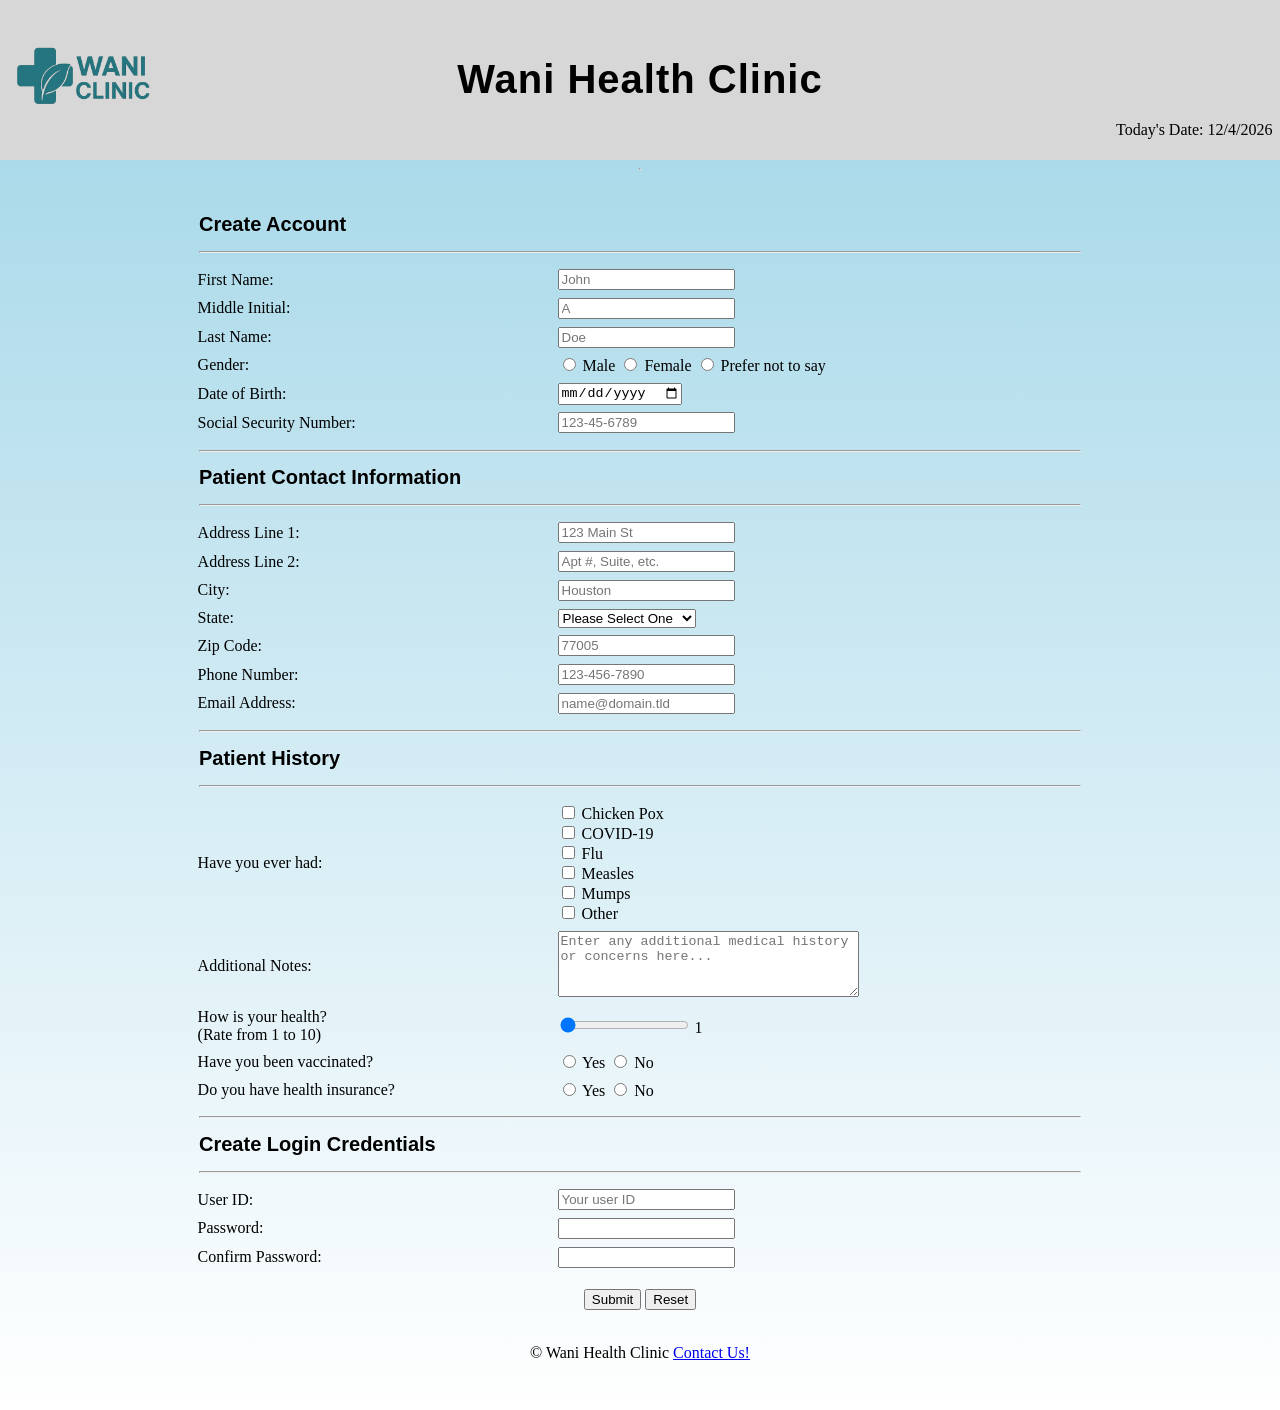
<file: index.html>
<!DOCTYPE html>
<!-- 
 Program Name: patient-form.html
 Name: Jasmine Wani
 Date Created: 2025-09-24
 Date Modified: 2025-09-26
 Version: 1.0
 Description: MIS 3371 Homework 1 Patient Form
-->
<html lang="en">
<head>
    <meta charset="UTF-8">
    <meta name="viewport" content="width=device-width, initial-scale=1.0">
    <title>New Patient Registration </title>
    <link rel="stylesheet" href="hw1.css"> <!-- Link to CSS file -->
</head>
<body>
    <header>
    <table width="100%">
        <tr>
            <td valign="top" align="left" width="20%">
                <div class="image">
                    <img align="center" src="cliniclogo.png" alt="Wani Health Clinic Logo" width="150px" id="logo"/>
                </div>
            </td>

            <td>
                <h2>Wani Health Clinic</h2>
            </td>
            <td valign="bottom" align="right" width="20%">
                <p>Today's Date: <span id="today"></span></p>
            </td>
        </tr>
    </table>
</header>
<hr>
<!--form ends here-->
<form action="thankyou.html">
<center>
    <div class="format">
        <table>
            <tr>
                <th colspan="4">Create Account</th>
            </tr>
            <tr>
                <th colspan="4"><hr></th>
            </tr>

                <!--start of the patient information section-->

            <tr>
                <td><label for="fname">First Name:</label></td>
                <td>
                    <input 
                    type="text" 
                    name="fname" 
                    id="fname" 
                    maxlength="30" 
                    title="Please enter your first name" 
                    required 
                    placeholder="John">
                </td>
            </tr>

            <tr>
                <td><label for="mini">Middle Initial:</label></td>
                <td>
                    <input 
                    type="text" 
                    name="mini" 
                    id="mini" 
                    maxlength="1" 
                    title="Please enter your middle initial" 
                    required 
                    placeholder="A">
                </td>
            </tr>

            <tr>
                <td><label for="lname">Last Name:</label></td>
                <td>
                    <input 
                    type="text" 
                    name="lname" 
                    id="lname" 
                    maxlength="30" 
                    title="Please enter your last name" 
                    required 
                    placeholder="Doe">
                </td>
            </tr>

            <tr>
                <td><label for="pgender">Gender:</label></td>
                <td>
                 <input 
                 type="radio" 
                 id="g1" 
                 name="pgender" 
                 value="Male"
                 /> 
                 Male

                 <input 
                 type="radio" 
                 id="g2" 
                 name="pgender" 
                 value="Female"
                 /> 
                 Female

                <input 
                type="radio" 
                id="g3" 
                name="pgender" 
                value="Prefer not to say"
                /> 
                Prefer not to say
                </td>
            </tr>

            <tr>
                <td><label for="dob">Date of Birth:</label></td>
                <td>
                    <input 
                    type="date" 
                    id="dob" 
                    name="dob"
                    placeholder="07/24/2013"
                    />
                </td>
            </tr>

            <tr>
                <td class="td1"><label for="ssn">Social Security Number:</label></td>
                <td>
                    <input
                    type="password"
                    minlength="9"
                    maxlength="11"
                    name="ssn"
                    id="ssn"
                    required
                    title="Please enter your Social Security Number"
                    placeholder="123-45-6789"
                    />
                </td>
            </tr>

            <tr>
                <th colspan="4"><hr></th>
            </tr>
            
            <tr>
                <th colspan="4">Patient Contact Information</th>
            </tr>
            <tr>
                <th colspan="4"><hr></th>
            </tr>

            <tr>
                <td class="td1"><label for="address1">Address Line 1:</label></td>
                <td>
                    <input 
                    type="text" 
                    name="address1" 
                    id="address1" 
                    maxlength="30" 
                    title="Please enter your address" 
                    required 
                    placeholder="123 Main St">
                </td>
            </tr>
            
             <tr>
                <td class="td1"><label for="address2">Address Line 2:</label></td>
                <td>
                    <input 
                    type="text" 
                    name="address2" 
                    id="address2" 
                    maxlength="30" 
                    title="Please enter your address" 
                    required 
                    placeholder="Apt #, Suite, etc.">
                </td>
            </tr>


             <tr>
                <td class="td1"><label for="city">City:</label></td>
                <td>
                    <input 
                    type="text" 
                    name="city" 
                    id="city" 
                    maxlength="30" 
                    required
                    title="Please enter city"  
                    placeholder="Houston">
                </td>
            </tr>

            <tr>
                <td class="td1"><label for="state">State:</label></td>
                 <td>
                    <select>
                        <option selected disabled>Please Select One</option>
                        <option value="AL">Alabama</option>
                        <option value="AK">Alaska</option>
                        <option value="AZ">Arizona</option>
                        <option value="AR">Arkansas</option>
                        <option value="CA">California</option>
                        <option value="CO">Colorado</option>
                        <option value="CT">Connecticut</option>
                        <option value="DE">Delaware</option>
                        <option value="DC">District of Columbia</option>
                        <option value="FL">Florida</option>
                        <option value="GA">Georgia</option>
                        <option value="HI">Hawaii</option>
                        <option value="ID">Idaho</option>
                        <option value="IL">Illinois</option>
                        <option value="IN">Indiana</option>
                        <option value="IA">Iowa</option>
                        <option value="KS">Kansas</option>
                        <option value="KY">Kentucky</option>
                        <option value="LA">Louisiana</option>
                        <option value="ME">Maine</option>
                        <option value="MD">Maryland</option>
                        <option value="MA">Massachusetts</option>
                        <option value="MI">Michigan</option>
                        <option value="MN">Minnesota</option>
                        <option value="MS">Mississippi</option>
                        <option value="MO">Missouri</option>
                        <option value="MT">Montana</option>
                        <option value="NE">Nebraska</option>
                        <option value="NV">Nevada</option>
                        <option value="NH">New Hampshire</option>
                        <option value="NJ">New Jersey</option>
                        <option value="NM">New Mexico</option>
                        <option value="NY">New York</option>
                        <option value="NC">North Carolina</option>
                        <option value="ND">North Dakota</option>
                        <option value="OH">Ohio</option>
                        <option value="OK">Oklahoma</option>
                        <option value="OR">Oregon</option>
                        <option value="PA">Pennsylvania</option>
                        <option value="PR">Puerto Rico</option>
                        <option value="RI">Rhode Island</option>
                        <option value="SC">South Carolina</option>
                        <option value="SD">South Dakota</option>
                        <option value="TN">Tennessee</option>
                        <option value="TX">Texas</option>
                        <option value="UT">Utah</option>
                        <option value="VT">Vermont</option>
                        <option value="VA">Virginia</option>
                        <option value="WA">Washington</option>
                        <option value="WV">West Virginia</option>
                        <option value="WI">Wisconsin</option>
                        <option value="WY">Wyoming</option>
                    </select>
                </td>
            </tr>

            <tr>
                <td class="td1"><label for="zip">Zip Code:</label></td>
                <td>
                    <input 
                    type="text" 
                    name="zip" 
                    id="zip" 
                    maxlength="10" 
                    required
                    title="Please enter zip code"  
                    placeholder="77005">
                </td>
            </tr>

            <tr>
                <td class="td1"><label for="phone">Phone Number:</label></td>
                <td>
                    <input 
                    type="text" 
                    name="phone" 
                    id="phone" 
                    maxlength="12" 
                    required
                    title="Please enter phone number"  
                    placeholder="123-456-7890">
                </td>
            </tr>

            <tr>
                <td class="td1"><label for="email">Email Address:</label></td>
                <td>
                    <input 
                    type="email" 
                    name="email" 
                    id="email" 
                    maxlength="30" 
                    required
                    title="Please enter email address"  
                    placeholder="name@domain.tld">
                </td>
            </tr>

            <tr>
                <th colspan="4"><hr></th>
            </tr>

            <tr>
                <th colspan="4">Patient History</th>
            </tr>
            <tr>
                <th colspan="4"><hr></th>
            </tr>

            <tr>
                <td><label for="history">Have you ever had:</label></td>
                <td>
                <input type="checkbox" id="option1" name="history" value="Chicken Pox"> Chicken Pox<br>
                <input type="checkbox" id="option2" name="history" value="COVID-19"> COVID-19<br>
                <input type="checkbox" id="option3" name="history" value="Flu"> Flu<br>
                <input type="checkbox" id="option4" name="history" value="Measles"> Measles<br>
                <input type="checkbox" id="option5" name="history" value="Mumps"> Mumps<br>
                <input type="checkbox" id="option6" name="history" value="Other"> Other
                </td>
            </tr>

            <tr>
                <td><label for="notes">Additional Notes:</label></td>
                <td>
                <textarea 
                id="notes" 
                name="notes" 
                rows="4" 
                cols="35" 
                placeholder="Enter any additional medical history or concerns here..."></textarea>
                </td>
            </tr>

            <tr>
                <td class="td1"><label for="range">How is your health?<br/>(Rate from 1 to 10)</label></td>
                <td>
	            <input
	            type="range"
	            name="range"
	            id="range"
                min="1"
                max="10"
                value="0"
                />
                <span id="range-slider"></span>
                </td>
            </tr>

            <tr>
                <td class="td1"><label for="vaccination">Have you been vaccinated?</td>
                <td>
                    <input 
                    type="radio" 
                    id="g1" 
                    name="vaccination" 
                    value="Yes"
                    />
                    Yes

                    <input 
                    type="radio" 
                    id="g2" 
                    name="vaccination" 
                    value="No"
                    />
                    No
                </td>
             </tr>
			<tr>
    <td class="td1"><label for="insurance">Do you have health insurance?</label></td>
    <td>
        <input 
        type="radio" 
        id="g1" 
        name="insurance" 
        value="Yes"
        />
        Yes

        <input 
        type="radio" 
        id="g2" 
        name="insurance" 
        value="No"
        />
        No
    </td>
 </tr>
                <tr>
                    <th colspan="4"><hr></th>
                </tr>

                <tr>   
                <th colspan="4">Create Login Credentials</th>
                </tr>
                
                <tr>
                <th colspan="4"><hr></th>
                </tr>

                <tr>
                 <td class="td1"><label for="uid">User ID:</label></td>
                    <td>
                        <input
                        type="text"
                        name="uid"
                        id="uid"
                        maxlength="20"
                        required
                        title="Please enter a user ID:"
                        placeholder="Your user ID"
                        />
                    </td>
             </tr>

            <tr>
                <td><label for="pword">Password:</label></td>
                <td>
                    <input type="password" 
                    name="pword" 
                    id="pword" 
                    minlength="10" 
                    maxlength="30"
                    required>
                </td>
            </tr>
            <tr>
                <td><label for="pword">Confirm Password:</label></td>
                <td>
                    <input type="password" 
                    name="pword" 
                    id="pword" 
                    minlength="10" 
                    maxlength="30"
                    required>
                </td>
            </tr>
            <tr>
                <td colspan="4">
                    <center>
                        <input type="submit" name="submit">
                        <input type="reset" name="reset">
                    </center>
                </td>
            </tr>
</table>
            <footer>
             <p>&#169; Wani Health Clinic <a href="contact.html">Contact Us!</a></p>
            </footer>
        
    <script src="hw1.js"></script>
</body>
</html>
</file>
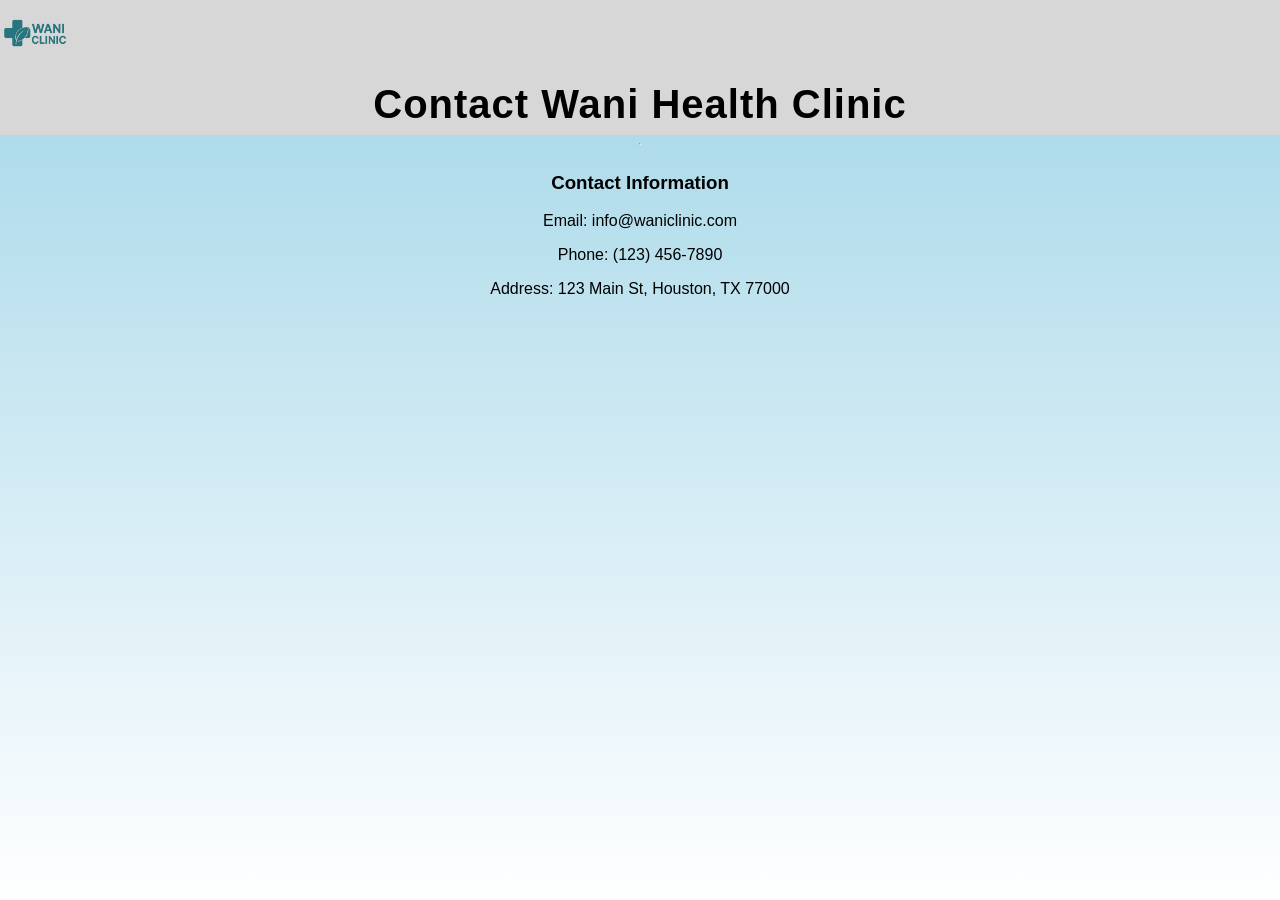
<file: contact.html>
<!DOCTYPE html>
<html lang="en">
<head>
    <meta charset="UTF-8">
    <meta name="viewport" content="width=device-width, initial-scale=1.0">
    <title>Contact Us - Wani Clinic</title>
    <link rel="stylesheet" href="hw1.css">
</head>
<body>
    <header>
        <img src="cliniclogo.png" alt="Wani Clinic Logo" width="70px" id="logo" />
        <h2>Contact Wani Health Clinic</h2>
    </header>
    <hr>
    <main>
        <h3>Contact Information</h3>
        <p>Email: info@waniclinic.com</p>
        <p>Phone: (123) 456-7890</p>
        <p>Address: 123 Main St, Houston, TX 77000</p>
</file>
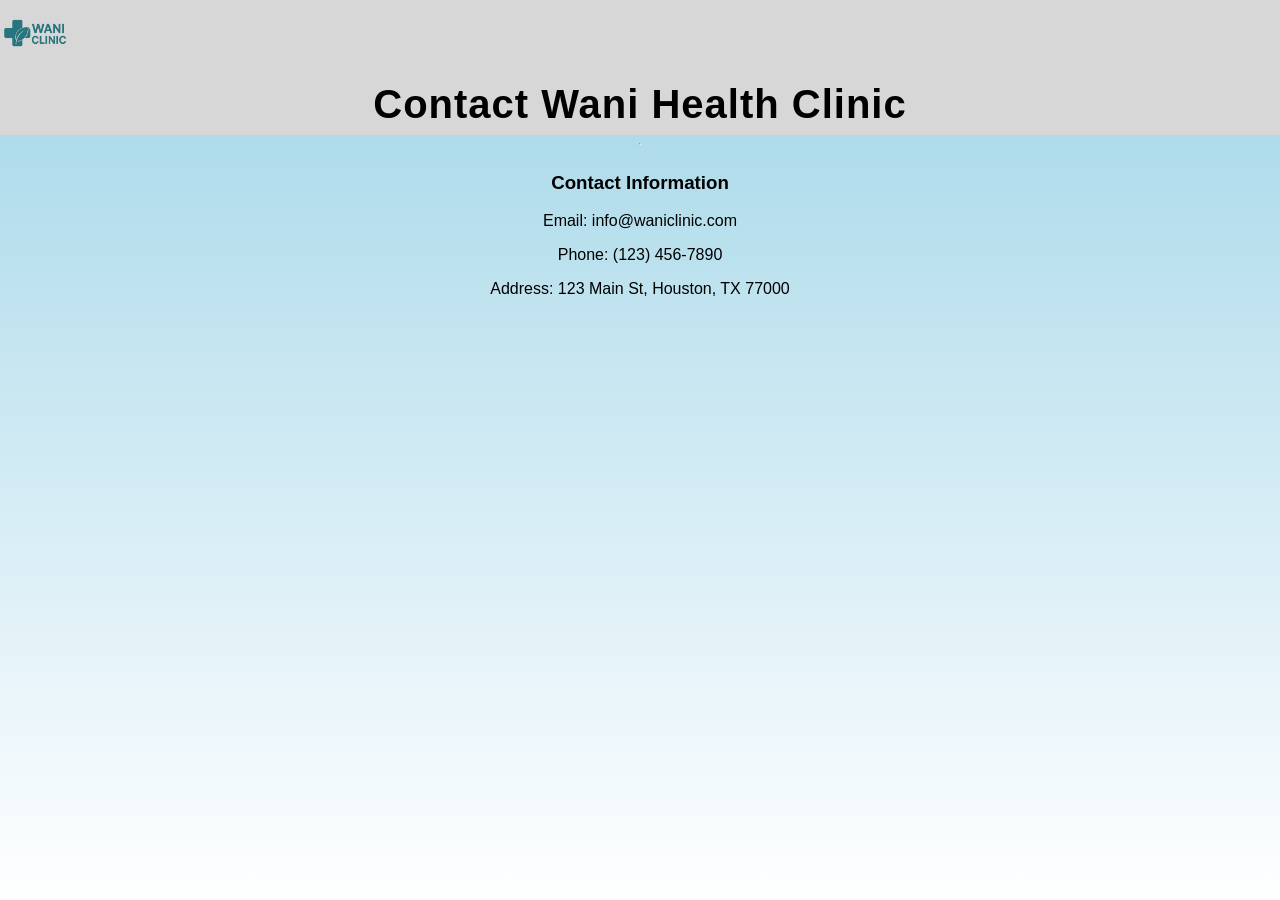
<file: contact2.html>
<!DOCTYPE html>
<html lang="en">
<head>
    <meta charset="UTF-8">
    <meta name="viewport" content="width=device-width, initial-scale=1.0">
    <title>Contact Us - Wani Clinic</title>
    <link rel="stylesheet" href="hw2.css">
</head>
<body>
    <header>
        <img src="cliniclogo.png" alt="Wani Clinic Logo" width="70px" id="logo" />
        <h2>Contact Wani Health Clinic</h2>
    </header>
    <hr>
    <main>
        <h3>Contact Information</h3>
        <p>Email: info@waniclinic.com</p>
        <p>Phone: (123) 456-7890</p>
        <p>Address: 123 Main St, Houston, TX 77000</p>
</file>
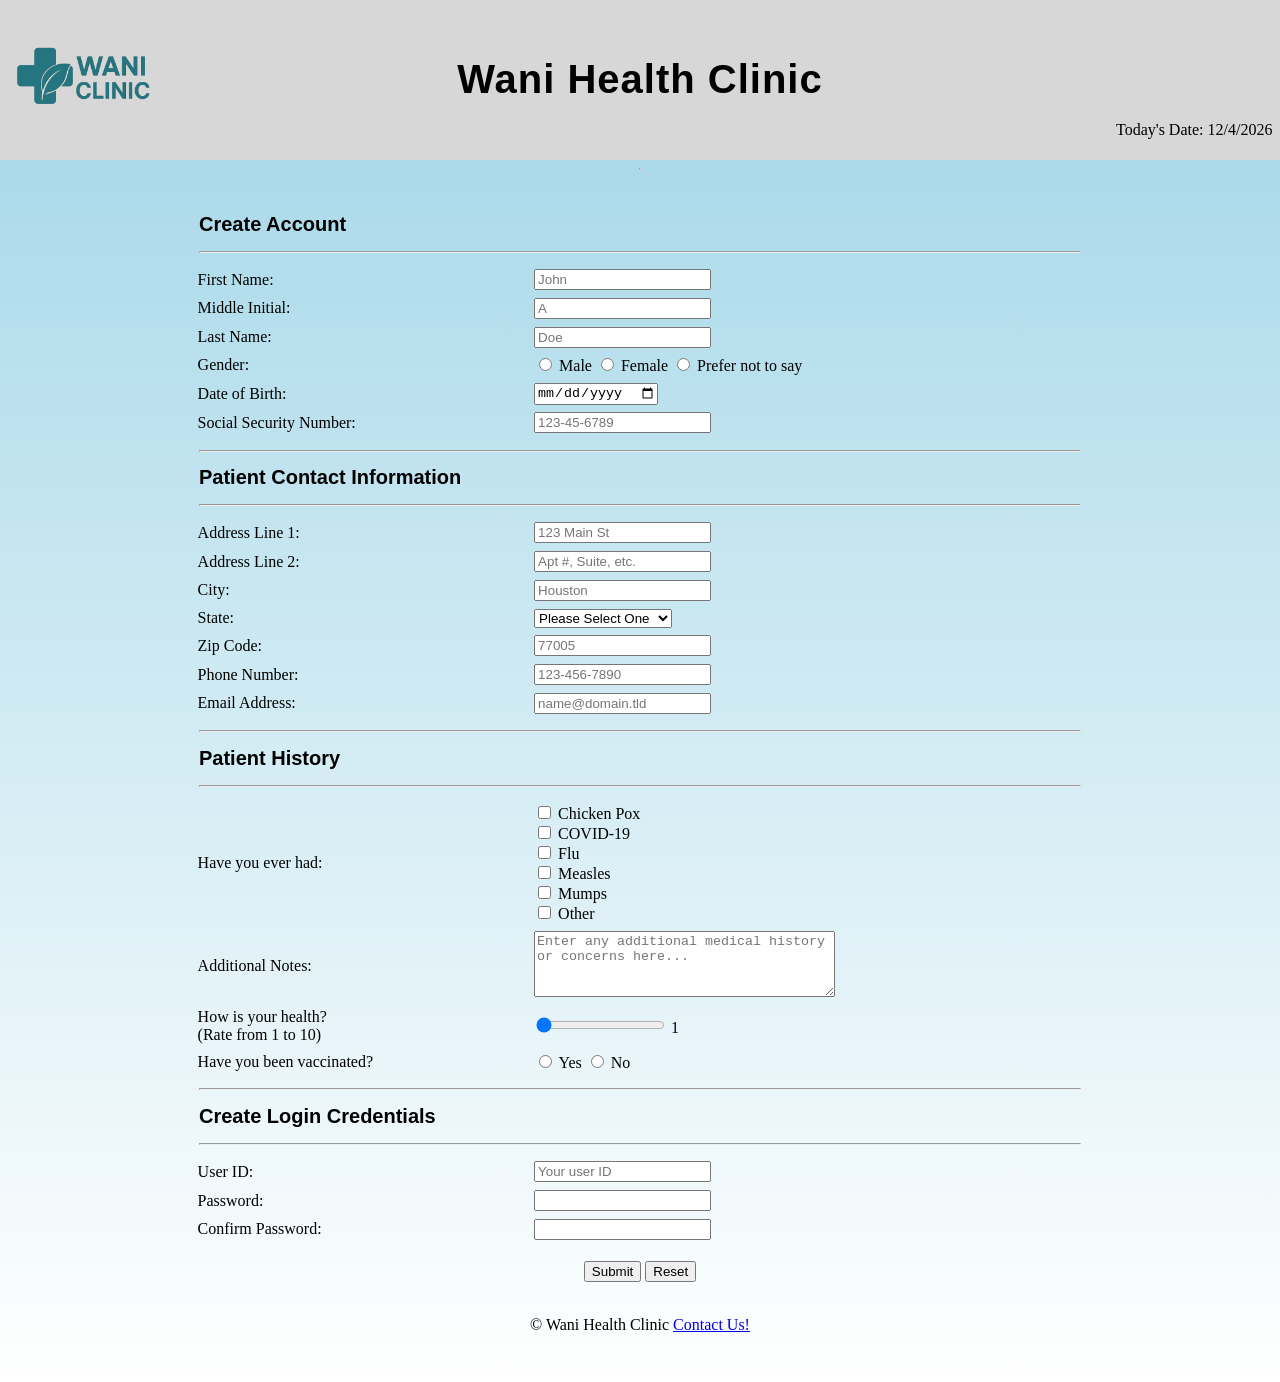
<file: hw1.html>
<!DOCTYPE html>
<!-- 
 Program Name: patient-form.html
 Name: Jasmine Wani
 Date Created: 2025-09-24
 Date Modified: 2025-09-26
 Version: 1.0
 Description: MIS 3371 Homework 1 Patient Form
-->
<html lang="en">
<head>
    <meta charset="UTF-8">
    <meta name="viewport" content="width=device-width, initial-scale=1.0">
    <title>New Patient Registration </title>
    <link rel="stylesheet" href="hw1.css"> <!-- Link to CSS file -->
</head>
<body>
    <header>
    <table width="100%">
        <tr>
            <td valign="top" align="left" width="20%">
                <div class="image">
                    <img align="center" src="cliniclogo.png" alt="Wani Health Clinic Logo" width="150px" id="logo"/>
                </div>
            </td>

            <td>
                <h2>Wani Health Clinic</h2>
            </td>
            <td valign="bottom" align="right" width="20%">
                <p>Today's Date: <span id="today"></span></p>
            </td>
        </tr>
    </table>
</header>
<hr>
<!--form ends here-->
<form action="thankyou.html">
<center>
    <div class="format">
        <table>
            <tr>
                <th colspan="4">Create Account</th>
            </tr>
            <tr>
                <th colspan="4"><hr></th>
            </tr>

                <!--start of the patient information section-->

            <tr>
                <td><label for="fname">First Name:</label></td>
                <td>
                    <input 
                    type="text" 
                    name="fname" 
                    id="fname" 
                    maxlength="30" 
                    title="Please enter your first name" 
                    required 
                    placeholder="John">
                </td>
            </tr>

            <tr>
                <td><label for="mini">Middle Initial:</label></td>
                <td>
                    <input 
                    type="text" 
                    name="mini" 
                    id="mini" 
                    maxlength="1" 
                    title="Please enter your middle initial" 
                    required 
                    placeholder="A">
                </td>
            </tr>

            <tr>
                <td><label for="lname">Last Name:</label></td>
                <td>
                    <input 
                    type="text" 
                    name="lname" 
                    id="lname" 
                    maxlength="30" 
                    title="Please enter your last name" 
                    required 
                    placeholder="Doe">
                </td>
            </tr>

            <tr>
                <td><label for="pgender">Gender:</label></td>
                <td>
                 <input 
                 type="radio" 
                 id="g1" 
                 name="pgender" 
                 value="Male"
                 /> 
                 Male

                 <input 
                 type="radio" 
                 id="g2" 
                 name="pgender" 
                 value="Female"
                 /> 
                 Female

                <input 
                type="radio" 
                id="g3" 
                name="pgender" 
                value="Prefer not to say"
                /> 
                Prefer not to say
                </td>
            </tr>

            <tr>
                <td><label for="dob">Date of Birth:</label></td>
                <td>
                    <input 
                    type="date" 
                    id="dob" 
                    name="dob"
                    placeholder="07/24/2013"
                    />
                </td>
            </tr>

            <tr>
                <td class="td1"><label for="ssn">Social Security Number:</label></td>
                <td>
                    <input
                    type="password"
                    minlength="9"
                    maxlength="11"
                    name="ssn"
                    id="ssn"
                    required
                    title="Please enter your Social Security Number"
                    placeholder="123-45-6789"
                    />
                </td>
            </tr>

            <tr>
                <th colspan="4"><hr></th>
            </tr>
            
            <tr>
                <th colspan="4">Patient Contact Information</th>
            </tr>
            <tr>
                <th colspan="4"><hr></th>
            </tr>

            <tr>
                <td class="td1"><label for="address1">Address Line 1:</label></td>
                <td>
                    <input 
                    type="text" 
                    name="address1" 
                    id="address1" 
                    maxlength="30" 
                    title="Please enter your address" 
                    required 
                    placeholder="123 Main St">
                </td>
            </tr>
            
             <tr>
                <td class="td1"><label for="address2">Address Line 2:</label></td>
                <td>
                    <input 
                    type="text" 
                    name="address2" 
                    id="address2" 
                    maxlength="30" 
                    title="Please enter your address" 
                    required 
                    placeholder="Apt #, Suite, etc.">
                </td>
            </tr>


             <tr>
                <td class="td1"><label for="city">City:</label></td>
                <td>
                    <input 
                    type="text" 
                    name="city" 
                    id="city" 
                    maxlength="30" 
                    required
                    title="Please enter city"  
                    placeholder="Houston">
                </td>
            </tr>

            <tr>
                <td class="td1"><label for="state">State:</label></td>
                 <td>
                    <select>
                        <option selected disabled>Please Select One</option>
                        <option value="AL">Alabama</option>
                        <option value="AK">Alaska</option>
                        <option value="AZ">Arizona</option>
                        <option value="AR">Arkansas</option>
                        <option value="CA">California</option>
                        <option value="CO">Colorado</option>
                        <option value="CT">Connecticut</option>
                        <option value="DE">Delaware</option>
                        <option value="DC">District of Columbia</option>
                        <option value="FL">Florida</option>
                        <option value="GA">Georgia</option>
                        <option value="HI">Hawaii</option>
                        <option value="ID">Idaho</option>
                        <option value="IL">Illinois</option>
                        <option value="IN">Indiana</option>
                        <option value="IA">Iowa</option>
                        <option value="KS">Kansas</option>
                        <option value="KY">Kentucky</option>
                        <option value="LA">Louisiana</option>
                        <option value="ME">Maine</option>
                        <option value="MD">Maryland</option>
                        <option value="MA">Massachusetts</option>
                        <option value="MI">Michigan</option>
                        <option value="MN">Minnesota</option>
                        <option value="MS">Mississippi</option>
                        <option value="MO">Missouri</option>
                        <option value="MT">Montana</option>
                        <option value="NE">Nebraska</option>
                        <option value="NV">Nevada</option>
                        <option value="NH">New Hampshire</option>
                        <option value="NJ">New Jersey</option>
                        <option value="NM">New Mexico</option>
                        <option value="NY">New York</option>
                        <option value="NC">North Carolina</option>
                        <option value="ND">North Dakota</option>
                        <option value="OH">Ohio</option>
                        <option value="OK">Oklahoma</option>
                        <option value="OR">Oregon</option>
                        <option value="PA">Pennsylvania</option>
                        <option value="PR">Puerto Rico</option>
                        <option value="RI">Rhode Island</option>
                        <option value="SC">South Carolina</option>
                        <option value="SD">South Dakota</option>
                        <option value="TN">Tennessee</option>
                        <option value="TX">Texas</option>
                        <option value="UT">Utah</option>
                        <option value="VT">Vermont</option>
                        <option value="VA">Virginia</option>
                        <option value="WA">Washington</option>
                        <option value="WV">West Virginia</option>
                        <option value="WI">Wisconsin</option>
                        <option value="WY">Wyoming</option>
                    </select>
                </td>
            </tr>

            <tr>
                <td class="td1"><label for="zip">Zip Code:</label></td>
                <td>
                    <input 
                    type="text" 
                    name="zip" 
                    id="zip" 
                    maxlength="10" 
                    required
                    title="Please enter zip code"  
                    placeholder="77005">
                </td>
            </tr>

            <tr>
                <td class="td1"><label for="phone">Phone Number:</label></td>
                <td>
                    <input 
                    type="text" 
                    name="phone" 
                    id="phone" 
                    maxlength="12" 
                    required
                    title="Please enter phone number"  
                    placeholder="123-456-7890">
                </td>
            </tr>

            <tr>
                <td class="td1"><label for="email">Email Address:</label></td>
                <td>
                    <input 
                    type="email" 
                    name="email" 
                    id="email" 
                    maxlength="30" 
                    required
                    title="Please enter email address"  
                    placeholder="name@domain.tld">
                </td>
            </tr>

            <tr>
                <th colspan="4"><hr></th>
            </tr>

            <tr>
                <th colspan="4">Patient History</th>
            </tr>
            <tr>
                <th colspan="4"><hr></th>
            </tr>

            <tr>
                <td><label for="history">Have you ever had:</label></td>
                <td>
                <input type="checkbox" id="option1" name="history" value="Chicken Pox"> Chicken Pox<br>
                <input type="checkbox" id="option2" name="history" value="COVID-19"> COVID-19<br>
                <input type="checkbox" id="option3" name="history" value="Flu"> Flu<br>
                <input type="checkbox" id="option4" name="history" value="Measles"> Measles<br>
                <input type="checkbox" id="option5" name="history" value="Mumps"> Mumps<br>
                <input type="checkbox" id="option6" name="history" value="Other"> Other
                </td>
            </tr>

            <tr>
                <td><label for="notes">Additional Notes:</label></td>
                <td>
                <textarea 
                id="notes" 
                name="notes" 
                rows="4" 
                cols="35" 
                placeholder="Enter any additional medical history or concerns here..."></textarea>
                </td>
            </tr>

            <tr>
                <td class="td1"><label for="range">How is your health?<br/>(Rate from 1 to 10)</label></td>
                <td>
	            <input
	            type="range"
	            name="range"
	            id="range"
                min="1"
                max="10"
                value="0"
                />
                <span id="range-slider"></span>
                </td>
            </tr>

            <tr>
                <td class="td1"><label for="vaccination">Have you been vaccinated?</td>
                <td>
                    <input 
                    type="radio" 
                    id="g1" 
                    name="vaccination" 
                    value="Yes"
                    />
                    Yes

                    <input 
                    type="radio" 
                    id="g2" 
                    name="vaccination" 
                    value="No"
                    />
                    No
                </td>
             </tr>

                <tr>
                    <th colspan="4"><hr></th>
                </tr>

                <tr>   
                <th colspan="4">Create Login Credentials</th>
                </tr>
                
                <tr>
                <th colspan="4"><hr></th>
                </tr>

                <tr>
                 <td class="td1"><label for="uid">User ID:</label></td>
                    <td>
                        <input
                        type="text"
                        name="uid"
                        id="uid"
                        maxlength="20"
                        required
                        title="Please enter a user ID:"
                        placeholder="Your user ID"
                        />
                    </td>
             </tr>

            <tr>
                <td><label for="pword">Password:</label></td>
                <td>
                    <input type="password" 
                    name="pword" 
                    id="pword" 
                    minlength="10" 
                    maxlength="30"
                    required>
                </td>
            </tr>
            <tr>
                <td><label for="pword">Confirm Password:</label></td>
                <td>
                    <input type="password" 
                    name="pword" 
                    id="pword" 
                    minlength="10" 
                    maxlength="30"
                    required>
                </td>
            </tr>
            <tr>
                <td colspan="4">
                    <center>
                        <input type="submit" name="submit">
                        <input type="reset" name="reset">
                    </center>
                </td>
            </tr>
</table>
            <footer>
             <p>&#169; Wani Health Clinic <a href="contact.html">Contact Us!</a></p>
            </footer>
        
    <script src="hw1.js"></script>
</body>
</html>
</file>
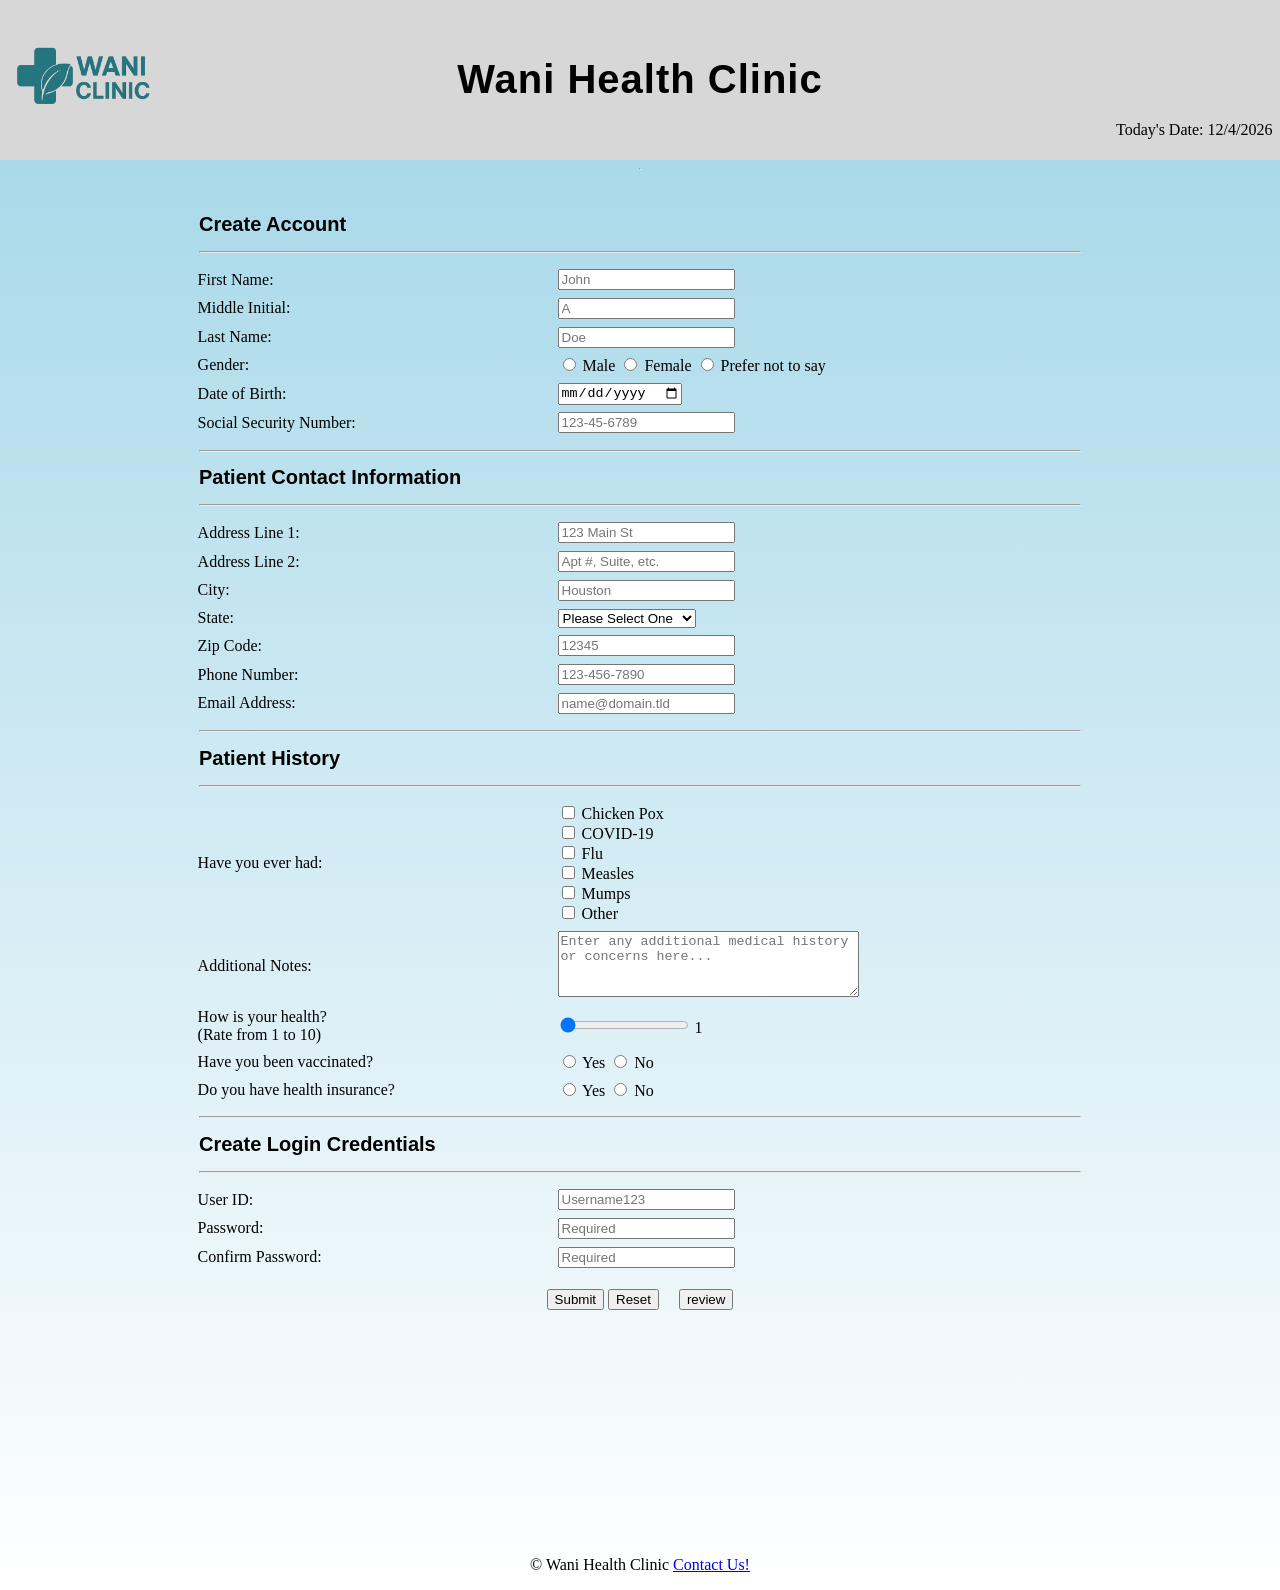
<file: hw2.html>
<!DOCTYPE html>
<!-- 
 Program Name: patient-form.html
 Name: Jasmine Wani
 Date Created: 2025-10-22
 Date Modified: 2025-10-24
 Version: 1.0
 Description: MIS 3371 Homework 2 Patient Form
-->
<html lang="en">
<head>
    <meta charset="UTF-8">
    <meta name="viewport" content="width=device-width, initial-scale=1.0">
    <title>New Patient Registration </title>
    <link rel="stylesheet" href="hw2.css"> <!-- Link to CSS file -->
</head>
<body>
    <header>
    <table width="100%">
        <tr>
            <td valign="top" align="left" width="20%">
                <div class="image">
                    <img align="center" src="cliniclogo2.png" alt="Wani Health Clinic Logo" width="150px" id="logo"/>
                </div>
            </td>

            <td>
                <h2>Wani Health Clinic</h2>
            </td>
            <td valign="bottom" align="right" width="20%">
                <p>Today's Date: <span id="today"></span></p>
            </td>
        </tr>
    </table>
</header>
<hr>
<!--form ends here-->
<form action="thankyou2.html">
<center>
    <div class="format">
        <table>
            <tr>
                <th colspan="4">Create Account</th>
            </tr>
            <tr>
                <th colspan="4"><hr></th>
            </tr>

                <!--start of the patient information section-->

            <tr>
                <td><label for="fname">First Name:</label></td>
                <td>
                    <input 
                    type="text" 
                    name="fname" 
                    id="fname" 
                    minlength="1"
                    maxlength="30"
                    required
                    title="Letters, apostrophes, and dashes only" 
                    pattern="[a-zA-Z']{1,30}" 
                    onblur="validateFname()"
                    placeholder="John"
                    />

                </br>
                <span class="error" id="fname-error"></span>     
                </td>
            </tr>

            <tr>
                <td><label for="mini">Middle Initial:</label></td>
                <td>
                    <input 
                    type="text" 
                    name="mini" 
                    id="mini" 
                    maxlength="1"
                    required
                    title="Letters only" 
                    pattern="[a-zA-Z']{0,1}"
                    onblur="validateMini()"
                    placeholder="A"
                    />
                </br>
                <span class="error" id="mini-error"></span>
                </td>
            </tr>

            <tr>
                <td><label for="lname">Last Name:</label></td>
                <td>
                    <input 
                    type="text" 
                    name="lname" 
                    id="lname" 
                    minlength="1"
                    maxlength="30" 
                    required
                    title="Letters, apostrophes, and dashes only"   
                    pattern="[a-zA-Z']{1,30}"
                    onblur="validateLname()"
                    placeholder="Doe"
                    />
                </br>
                <span class="error" id="lname-error"></span>
                </td>
            </tr>

            <tr>
                <td><label for="pgender">Gender:</label></td>
                <td>
                 <input 
                 type="radio" 
                 id="g1" 
                 name="pgender" 
                 value="Male"
                 /> 
                 Male

                 <input 
                 type="radio" 
                 id="g2" 
                 name="pgender" 
                 value="Female"
                 /> 
                 Female

                <input 
                type="radio" 
                id="g3" 
                name="pgender" 
                value="Prefer not to say"
                /> 
                Prefer not to say
                </td>
            </tr>

            <tr>
                <td><label for="dob">Date of Birth:</label></td>
                <td>
                    <input 
                    type="date" 
                    id="dob" 
                    name="dob"
                    onblur="validateDob()"
                    required
                    placeholder="07/24/2013"
                    />
                </br>
                <span class="error" id="dob-error"></span>
                </td>
            </tr>

            <tr>
                <td class="td1"><label for="ssn">Social Security Number:</label></td>
                <td>
                    <input
                    type="password"
                    minlength="9"
                    maxlength="11"
                    name="ssn"
                    id="ssn"
                    required
                    title="Numbers only"
                    placeholder="123-45-6789"
                    onblur="validateSsn()"
                    />
                </br>
                <span class="error" id="ssn-error"></span>
                </td>
            </tr>

            <tr>
                <th colspan="4"><hr></th>
            </tr>
            
            <tr>
                <th colspan="4">Patient Contact Information</th>
            </tr>
            <tr>
                <th colspan="4"><hr></th>
            </tr>

            <tr>
                <td class="td1"><label for="address1">Address Line 1:</label></td>
                <td>
                    <input 
                    type="text" 
                    name="address1" 
                    id="address1" 
                    minlength="2"
                    maxlength="30" 
                    title="Please enter your address" 
                    required 
                    placeholder="123 Main St"
                    onblur="validateAddress1()"
                    />
                </br>
                <span class="error" id="address1-error"></span>
                </td>
            </tr>
            
             <tr>
                <td class="td1"><label for="address2">Address Line 2:</label></td>
                <td>
                    <input 
                    type="text" 
                    name="address2" 
                    id="address2" 
                    minlength="2"
                    maxlength="30" 
                    title="Please enter your address" 
                    required 
                    placeholder="Apt #, Suite, etc.">
                </td>
            </tr>


             <tr>
                <td class="td1"><label for="city">City:</label></td>
                <td>
                    <input 
                    type="text" 
                    name="city" 
                    id="city" 
                    minlength="2"
                    maxlength="30" 
                    required
                    title="Please enter city"  
                    placeholder="Houston">
                </td>
            </tr>

            <tr>
                <td class="td1"><label for="state">State:</label></td>
                 <td>
                    <select>
                        <option selected disabled>Please Select One</option>
                        <option value="AL">Alabama</option>
                        <option value="AK">Alaska</option>
                        <option value="AZ">Arizona</option>
                        <option value="AR">Arkansas</option>
                        <option value="CA">California</option>
                        <option value="CO">Colorado</option>
                        <option value="CT">Connecticut</option>
                        <option value="DE">Delaware</option>
                        <option value="DC">District of Columbia</option>
                        <option value="FL">Florida</option>
                        <option value="GA">Georgia</option>
                        <option value="HI">Hawaii</option>
                        <option value="ID">Idaho</option>
                        <option value="IL">Illinois</option>
                        <option value="IN">Indiana</option>
                        <option value="IA">Iowa</option>
                        <option value="KS">Kansas</option>
                        <option value="KY">Kentucky</option>
                        <option value="LA">Louisiana</option>
                        <option value="ME">Maine</option>
                        <option value="MD">Maryland</option>
                        <option value="MA">Massachusetts</option>
                        <option value="MI">Michigan</option>
                        <option value="MN">Minnesota</option>
                        <option value="MS">Mississippi</option>
                        <option value="MO">Missouri</option>
                        <option value="MT">Montana</option>
                        <option value="NE">Nebraska</option>
                        <option value="NV">Nevada</option>
                        <option value="NH">New Hampshire</option>
                        <option value="NJ">New Jersey</option>
                        <option value="NM">New Mexico</option>
                        <option value="NY">New York</option>
                        <option value="NC">North Carolina</option>
                        <option value="ND">North Dakota</option>
                        <option value="OH">Ohio</option>
                        <option value="OK">Oklahoma</option>
                        <option value="OR">Oregon</option>
                        <option value="PA">Pennsylvania</option>
                        <option value="PR">Puerto Rico</option>
                        <option value="RI">Rhode Island</option>
                        <option value="SC">South Carolina</option>
                        <option value="SD">South Dakota</option>
                        <option value="TN">Tennessee</option>
                        <option value="TX">Texas</option>
                        <option value="UT">Utah</option>
                        <option value="VT">Vermont</option>
                        <option value="VA">Virginia</option>
                        <option value="WA">Washington</option>
                        <option value="WV">West Virginia</option>
                        <option value="WI">Wisconsin</option>
                        <option value="WY">Wyoming</option>
                        <option value="NULL">Null</option>
                    </select>
                </td>
            </tr>

            <tr>
                <td class="td1"><label for="zip">Zip Code:</label></td>
                <td>
                    <input 
                    type="text" 
                    name="zip" 
                    id="zip" 
                    minlength="5" 
                    maxlength="10"
                    required
                    title="Numbers and a dash only"  
                    placeholder="12345"
                    pattern="^\d{5}(-\d{4})?$" 
                    onblur="validateZip()"                   
                    />
                </br>
                <span class="error" id="zip-error"></span>
                </td>
            </tr>

            <tr>
                <td class="td1"><label for="phone">Phone Number:</label></td>
                <td>
                    <input 
                    type="tel" 
                    name="phone" 
                    id="phone" 
                    pattern="[0-9]{3}-[0-9]{3}-[0-9]{4}"
                    maxlength="12" 
                    required
                    title="Please enter phone number"  
                    placeholder="123-456-7890"
                    onblur="validatePhone()"
                    />
                </br>
                <span class="error" id="phone-error"></span>
                </td>
            </tr>

            <tr>
                <td class="td1"><label for="email">Email Address:</label></td>
                <td>
                    <input 
                    type="email" 
                    name="email" 
                    id="email"
                    pattern="[a-z0-9._%+-]+@[a-z0-9.-]+\.[a-z]{2,20}$"
                    maxlength="30" 
                    required
                    title="Please enter email address"
                    placeholder="name@domain.tld"
                    pattern="[a-z0-9._%+-]+@[a-z0-9.-]+\.[a-z]{2,20}$"
                    onblur="validateEmail()"
                />
                <br/>
                <span class="error" id="email-error"></span>

                </td>
            </tr>

            <tr>
                <th colspan="4"><hr></th>
            </tr>

            <tr>
                <th colspan="4">Patient History</th>
            </tr>
            <tr>
                <th colspan="4"><hr></th>
            </tr>

            <tr>
                <td><label for="history">Have you ever had:</label></td>
                <td>
                <input type="checkbox" id="option1" name="history" value="Chicken Pox"> Chicken Pox<br>
                <input type="checkbox" id="option2" name="history" value="COVID-19"> COVID-19<br>
                <input type="checkbox" id="option3" name="history" value="Flu"> Flu<br>
                <input type="checkbox" id="option4" name="history" value="Measles"> Measles<br>
                <input type="checkbox" id="option5" name="history" value="Mumps"> Mumps<br>
                <input type="checkbox" id="option6" name="history" value="Other"> Other
                </td>
            </tr>

            <tr>
                <td><label for="notes">Additional Notes:</label></td>
                <td>
                <textarea 
                id="notes" 
                name="notes" 
                rows="4" 
                cols="35" 
                placeholder="Enter any additional medical history or concerns here..."></textarea>
                </td>
            </tr>

            <tr>
                <td class="td1"><label for="range">How is your health?<br/>(Rate from 1 to 10)</label></td>
                <td>
	            <input
	            type="range"
	            name="range"
	            id="range"
                min="1"
                max="10"
                value="0"
                />
                <span id="range-slider"></span>
                </td>
            </tr>

            <tr>
                <td class="td1"><label for="vaccination">Have you been vaccinated?</td>
                <td>
                    <input 
                    type="radio" 
                    id="g1" 
                    name="vaccination" 
                    value="Yes"
                    />
                    Yes

                    <input 
                    type="radio" 
                    id="g2" 
                    name="vaccination" 
                    value="No"
                    />
                    No
                </td>
             </tr>

            <tr>
                <td class="td1"><label for="insurance">Do you have health insurance?</td>
                <td>
                    <input 
                    type="radio" 
                    id="g1" 
                    name="insurance" 
                    value="Yes"
                    />
                    Yes

                    <input 
                    type="radio" 
                    id="g2" 
                    name="insurance" 
                    value="No"
                    />
                    No
                </td>
             </tr>

                <tr>
                    <th colspan="4"><hr></th>
                </tr>


<!--account information section begins here-->

                <tr>   
                <th colspan="4">Create Login Credentials</th>
                </tr>

                <tr>
                <th colspan="4"><hr></th>
                </tr>

                <tr>
                 <td class="td1"><label for="uid">User ID:</label></td>
                    <td>
                        <input
                        type="text"
                        name="uid"
                        id="uid"
                        minlength="5"
                        maxlength="15"
                        required
                        title="Username must contain at least 5 characters. Cannot start with a number."
                        placeholder="Username123"
                        onblur="validateUid()"
                        />
                    <br/>
                     <span class="error" id="uid-error"></span>
                    </td>
             </tr>

            <tr>
                <td><label for="pword">Password:</label></td>
                <td>
                    <input 
                    type="password" 
                    name="pword" 
                    id="pword" 
                    minlength="10" 
                    maxlength="30"
                    required
                    title="Password must contain at least 10 characters, one uppercase letter, one lowercase letter, one number, and one special character"
                    placeholder="Required"
                    onblur="validatePword()"
                    oninput="validatePword()"
                    onfocus="validatePword()"
                    />
                </br>
                <span class="error" id="pword-error"></span>
                </td>
            </tr>
            <tr>
                <td><label for="con_pword">Confirm Password:</label></td>
                <td>
                    <input 
                    type="password" 
                    name="con_pword" 
                    id="con_pword" 
                    minlength="10" 
                    maxlength="30"
                    required
                    title="Please confirm your password:"
                    placeholder="Required"
                    onblur="confirmPword()"
                    oninput="confirmPword()"
                    onfocus="confirmPword()"
                    />
                </br>
                <span class="error" id="pword2-error"></span>
                </td>
            </tr>

            <tr>
                <td class="td1" colspan="4">
                    <center>
                        <input type="submit" name="submit" id="submit" style="font-family: 'optima', sans-serif;">
                        <input type="reset" name="reset" id="reset" style="font-family: 'optima', sans-serif;">
                        &nbsp;&nbsp;&nbsp;
                        <input type="button" name="review" id="review" value="review" style="font-family: 'optima', sans-serif;">
                    </center>
                </td>
            </tr>
        </table>
    </div>
<div class="pword-message">
    <span id="msg1"></span> <br/>
    <span id="msg2"></span> <br/>  
    <span id="msg3"></span> <br/>
    <span id="msg4"></span> <br/>
    <span id="msg5"></span> <br/>
    <span id="msg6"></span> <br/>
    <span id="msg7"></span> <br/>
    <span id="pword2-error"></span> <br/>
    </div>
    <center>
        <p id="showInput"></p>
    </center>

</div>
</center>
</form>
            <footer>
             <p>&#169; Wani Health Clinic <a href="contact2.html">Contact Us!</a></p>
            </footer>
        
    <script src="hw2.js"></script>
</body>
</html>
</file>
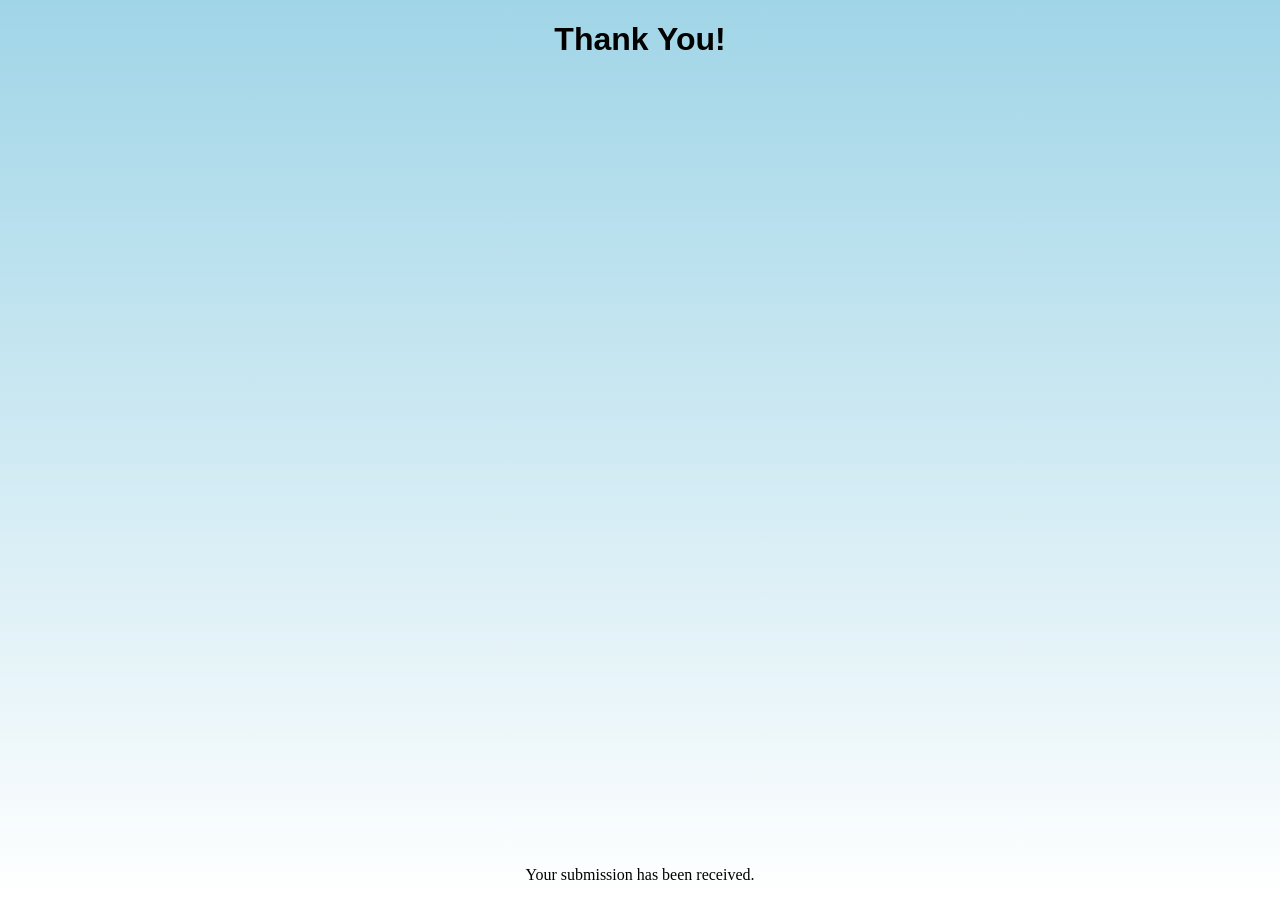
<file: thankyou.html>
<!-- Thank You HTML file -->
<!DOCTYPE html>
<html lang="en">
<head>
    <meta charset="UTF-8">
    <meta name="viewport" content="width=device-width, initial-scale=1.0">
    <title>Thank You</title>
    <link rel="stylesheet" href="hw1.css">
</head>
<body>
    <h1>Thank You!</h1>
    <p>Your submission has been received.</p>
</body>
</html>
</file>
<file: hw1.css>
td {
    padding: 0.18em 0.35em;
}
th {
    padding: 0.07em 0.35em;
}
th {
    font-size: 1.25em;
}
input[type="submit"], input[type="reset"] {
    margin-top: 1em;
    margin-bottom: 1em;
}
th {
    text-align: left;
    font-family: 'Franklin Gothic Medium', 'Arial Narrow', Arial, sans-serif;
}
/* 
Name: Jasmine Wani
Date Created: 2025-09-24
Date Modified: 2025-09-26
Version: 1.0
*/

header {
    width: 100%;
    background-color: #d7d7d7; 
}
body {
    display: flex;
    flex-direction: column;
    align-items: center;
    background: linear-gradient(to bottom, #a0d5e7, #ffffff);
    margin: 0;
    height: 100%;
    min-height: 100vh; /* page is height of the viewport */
}
form {
    flex-grow: 1;
    width: 80%;
    max-width: 900px;
    margin: 2em auto;
}

table {
    width: 100%;
}

h1, h2 {
    text-align: center;
    font-family: 'Franklin Gothic Medium', 'Arial Narrow', Arial, sans-serif;
    font-weight: bold;
    flex-grow: 1;
}

h2 {
    font-size: 2.5em;
    letter-spacing: 1px;
    margin-top: 0.2em;
    margin-bottom: 0.2em;
}
main {
    text-align: center;
    font-family: 'Franklin Gothic Medium', 'Arial Narrow', Arial, sans-serif;
    font-weight: normal;
    flex-grow: 1;
}
.image {
    text-align: left;
}
</file>
<file: hw2.css>
/* 
Name: Jasmine Wani
Date Created: 2025-10-22
Date Modified: 2025-10-22
Version: 1.0
*/


td {
    padding: 0.18em 0.35em;
}
th {
    padding: 0.07em 0.35em;
}
th {
    font-size: 1.25em;
}
input[type="submit"], input[type="reset"] {
    margin-top: 1em;
    margin-bottom: 1em;
}
th {
    text-align: left;
    font-family: 'Franklin Gothic Medium', 'Arial Narrow', Arial, sans-serif;
}
header {
    width: 100%;
    background-color: #d7d7d7; 
}
body {
    display: flex;
    flex-direction: column;
    align-items: center;
    background: linear-gradient(to bottom, #a0d5e7, #ffffff);
    margin: 0;
    height: 100%;
    min-height: 100vh; /* page is height of the viewport */
}
form {
    flex-grow: 1;
    width: 80%;
    max-width: 900px;
    margin: 2em auto;
}

table {
    width: 100%;
}

h1, h2 {
    text-align: center;
    font-family: 'Franklin Gothic Medium', 'Arial Narrow', Arial, sans-serif;
    font-weight: bold;
    flex-grow: 1;
}

h2 {
    font-size: 2.5em;
    letter-spacing: 1px;
    margin-top: 0.2em;
    margin-bottom: 0.2em;
}
main {
    text-align: center;
    font-family: 'Franklin Gothic Medium', 'Arial Narrow', Arial, sans-serif;
    font-weight: normal;
    flex-grow: 1;
}
.image {
    text-align: left;
}
/* error messages*/

.error {
    color: red;
    font-size: 12px;
    font-family: 'Franklin Gothic Medium', 'Arial Narrow', Arial, sans-serif;
    font-weight: normal;
}
.pword-message {
    text-align: right;
    font-family: 'Franklin Gothic Medium', 'Arial Narrow', Arial, sans-serif;
    font-weight: normal;
    position: relative;
    left: 100px;
    background: transparent;
    padding: 10px;
    border-spacing: 2px;
    border-radius: 20px;
    color: Pick a red;
}
#review {
    margin-top: 5px;
}
table.output,
tr.output,
td.output {
    width: 500px;
    background-color: rgb(43, 52, 133);
    padding: 10px;
    border-spacing: 2px;
    border-radius: 20px;
    color: rgb(43, 52, 133);
}
td.output {
    width: 500px;
    background-color: rgb(43, 52, 133);
    padding: 10px;
    border-spacing: 2px;
}
</file>
